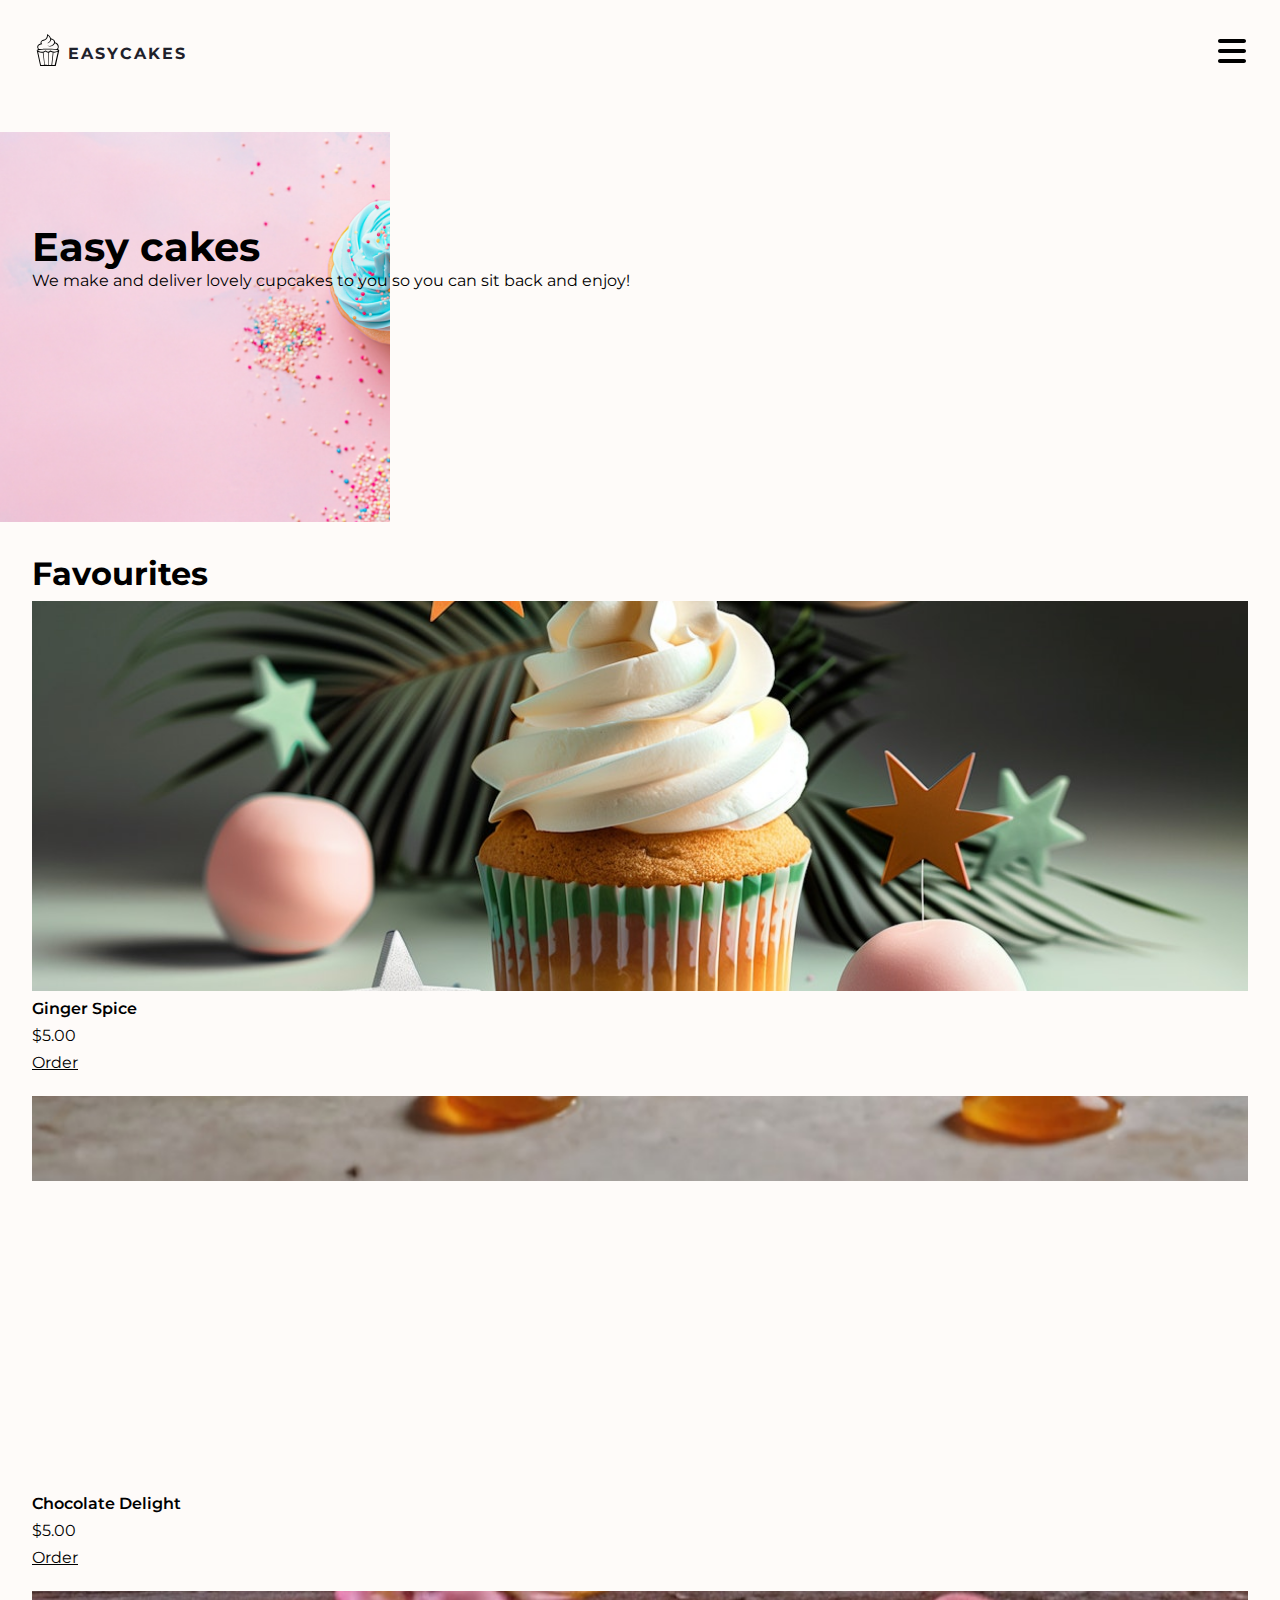
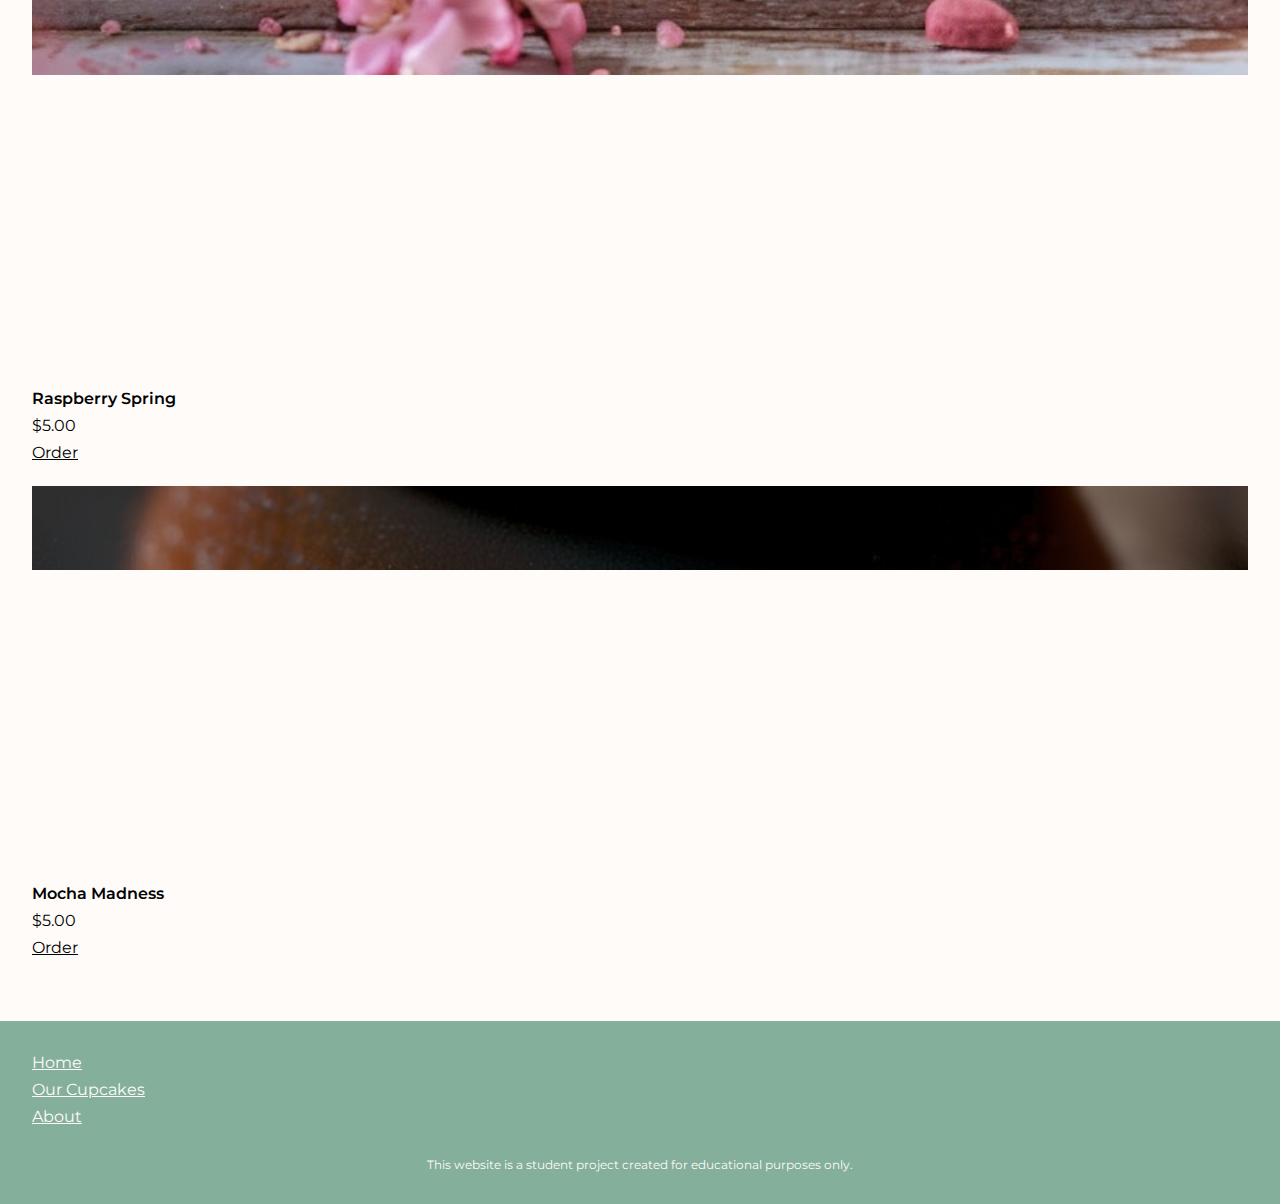
<file: index.html>
<!DOCTYPE html>
<html lang="en">
<head>
     <meta charset="UTF-8">
     <meta name="viewport" content="width=device-width, initial-scale=1.0">
     <title>EASYCAKES - We make cupcakes easy!</title>

     <!-- GOOGLE FONTS -->
     <link rel="preconnect" href="https://fonts.googleapis.com">
     <link rel="preconnect" href="https://fonts.gstatic.com" crossorigin>
     <link href="https://fonts.googleapis.com/css2?family=Montserrat:ital,wght@0,100..900;1,100..900&display=swap" rel="stylesheet">

     <!-- EASYCAKE CSS -->
     <link rel="stylesheet" href="assets/css/style.css">

     <!-- EASYCAKE JAVASCRIPT -->
     <script src="assets/js/script.js" defer></script>

</head>
<body>
     <header>
          <div class="masthead">
               <div class="logo">
                    <img class="logomark" src="assets/images/easycakes-logo.svg" alt="Logo for easycakes - shows a line drawing of a cupcake">
                    <span class="wordmark">easycakes</span>
               </div>
               <a href="#" class="icon menu mobile">
                    <svg><use href="assets/images/icons.svg#menu-icon" /></svg>
               </a>
          </div>
          <nav class="nav-menu hide">
               <a href="#" class="icon close">
                    <svg><use href="assets/images/icons.svg#close-icon" /></svg>
               </a>
               <ul>
                    <li><a href="index.html">Home</a></li>
                    <li><a href="cupcakes.html">Our Cupcakes</a></li>
                    <li><a href="about.html">About</a></li>
               </ul>
          </nav>
     </header>
     <main>
          <section class="hero">
               <img class="hero-img" src="assets/images/hero-cupcake.jpeg" alt="Cupcakes with sprinkles">
               <div class="hero-content">
                   <h1>Easy cakes</h1>
                   <p class="descriptor">We make and deliver lovely cupcakes to you so you can sit back and enjoy! </p> 
               </div>
          </section>
          <section class="cupcakes">
               <h2>Favourites</h2>
               <div class="card">
                    <img class="card-img" src="assets/images/gingerbread-cupcake.jpeg" alt="Festive Cupcake with Sprinkles and Ornaments">
                    <p class="card-desc">Ginger Spice</p>
                    <p class="card-price">$5.00</p>
                    <a class="" href="#">Order</a>
               </div>
               <div class="card">
                    <img class="card-img top-align" src="assets/images/chocolate-cupcake.jpeg" alt="Festive Cupcake with Sprinkles and Ornaments">
                    <p class="card-desc">Chocolate Delight </p>
                    <p class="card-price">$5.00</p>
                    <a class="" href="#">Order</a>
               </div>
               <div class="card">
                    <img class="card-img top-align" src="assets/images/raspberry-cupcake.jpeg" alt="Festive Cupcake with Sprinkles and Ornaments">
                    <p class="card-desc">Raspberry Spring</p>
                    <p class="card-price">$5.00</p>
                    <a class="" href="#">Order</a>
               </div>
               <div class="card">
                    <img class="card-img top-align" src="assets/images/mocha-cupcake.jpeg" alt="Festive Cupcake with Sprinkles and Ornaments">
                    <p class="card-desc">Mocha Madness</p>
                    <p class="card-price">$5.00</p>
                    <a class="" href="#">Order</a>
               </div>
          </section>

     </main>
     <footer>
          <nav class="menu">
               <ul>
                    <li><a href="index.html">Home</a></li>
                    <li><a href="cupcakes.html">Our Cupcakes</a></li>
                    <li><a href="about.html">About</a></li>
               </ul>
          </nav>
          <p class="disclaimer">This website is a student project created for
               educational purposes only.</p>
     </footer>
</body>
</html>
</file>
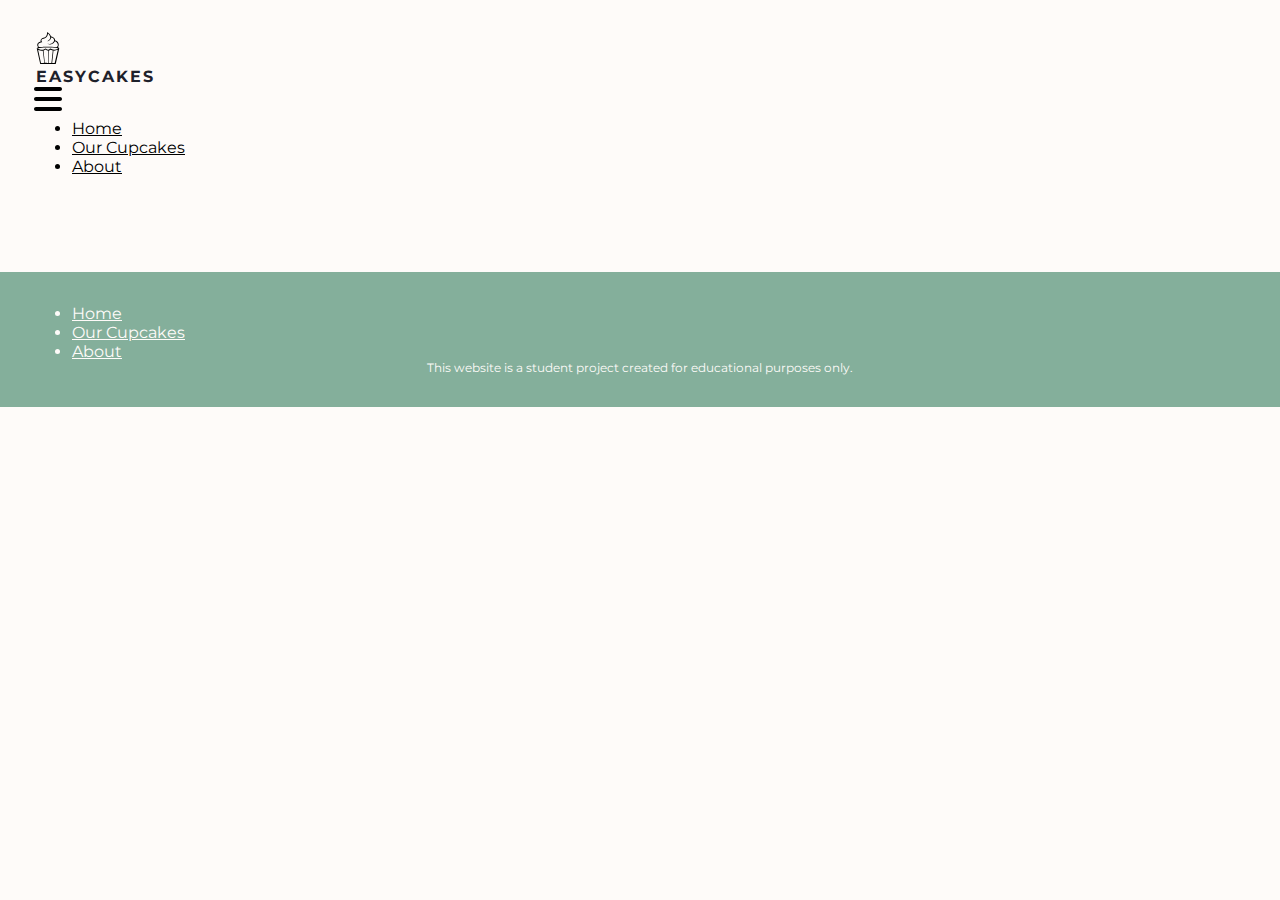
<file: about.html>
<!DOCTYPE html>
<html lang="en">
<head>
     <meta charset="UTF-8">
     <meta name="viewport" content="width=device-width, initial-scale=1.0">
     <title>EASYCAKES - We make cupcakes easy!</title>

     <!-- GOOGLE FONTS -->
     <link rel="preconnect" href="https://fonts.googleapis.com">
     <link rel="preconnect" href="https://fonts.gstatic.com" crossorigin>
     <link href="https://fonts.googleapis.com/css2?family=Montserrat:ital,wght@0,100..900;1,100..900&display=swap" rel="stylesheet">

     <!-- EASYCAKE CSS -->
     <link rel="stylesheet" href="assets/css/style.css">

     <!-- EASYCAKE JAVASCRIPT -->
     <script src="assets/js/script.js" defer></script>

</head>
<body>
     <header>
          <img class="logomark" src="assets/images/easycakes-logo.svg" alt="Logo for easycakes - shows a line drawing of a cupcake">
          <span class="wordmark">easycakes</span>
          <nav>
               <a href="" class="icon">
                    <svg><use href="assets/images/icons.svg#menu-icon" /></svg>
               </a>
               <ul>
                    <li><a href="index.html">Home</a></li>
                    <li><a href="cupcakes.html">Our Cupcakes</a></li>
                    <li><a href="about.html">About</a></li>
               </ul>
          </nav>
     </header>
     <main></main>
     <footer>
          <ul>
               <li><a href="index.html">Home</a></li>
               <li><a href="cupcakes.html">Our Cupcakes</a></li>
               <li><a href="about.html">About</a></li>
          </ul>
          <p class="disclaimer">This website is a student project created for
               educational purposes only.</p>
     </footer>
</body>
</html>
</file>
<file: assets/css/style.css>
/* GLOBAL VARIABLES */
:root {
     /* Primary colour */
     --salmon-pink: #fc9d9b;
     --apricot: #ffccad;
     --cam-blue: #84af9b;
     --black: #1e212b;
     --white: #fefbf9;

     /* Typography */
     --ec-font-family: "Montserrat", sans-serif;

     /* Typescale */
     --h1: 2.5rem;
     --h2: 1.9882rem;
     --h3: 1.5811rem;
     --h4: 1.2574rem;
     --h5: 1.138rem;
     --h6: 1.067rem;
     --tSmall: 0.7368rem;

     /* Spacings */
     --base: 1rem;

     --x-small: 0.25rem;
     --small: 0.5rem;
     --medium: 1.5rem;
     --large: 2rem;
     --x-large: 3rem;
}

/* GLOBAL STYLES */
* {
     box-sizing: border-box;
     margin: 0;
     /* padding: 0; */
}

html {
     font-size: 100%;
     background-color: var(--white);
}

body {
     font-family: var(--ec-font-family);
     
     display: grid;
     grid-template-columns: 1fr 1fr;
     gap: var(--large);

     position: relative;


}

/* TYPOGRAPHY */
h1, h2, h3, h4, h5, h6 {
     font-family: var(--ec-font-family);
}

h1 {
     font-size: var(--h1);
     color: var(--purple);
     font-weight: 700;
}

h2 {
     font-size: var(--h2);
     margin-bottom: var(--small);
     margin-top: var(--small);
     font-weight: 700;
}

h3 {
     font-size: var(--h3);
     font-style: italic;
     margin-bottom: var(--small);
     margin-top: var(--small);
     font-weight: 600;
}

h4 {
     font-size: var(--h4);
     font-weight: 600;

     margin-bottom: var(--x-small);
     margin-top: var(--x-small);
}

a {
     color: inherit;
}

img {
     display: block;
}

/* HEADER */
.logo {
     display: flex;
     align-items: center;

     position: relative;
}

.logomark {
     color: var(--cam-blue);
     width: var(--large);
     height: var(--large);
}

.wordmark {
     text-transform: uppercase;
     font-weight: 700;
     letter-spacing: 0.125rem;

     color: var(--black);

     position: relative;
     top: 3px;

     margin-left: var(--x-small);
}

header {
     grid-column: span 2;

     position: relative;

     padding: var(--large);
}

.masthead {
     display: flex;
     align-items: center;
     justify-content: space-between;
}

.masthead .icon.menu {
     position: relative;
     top: 3px;;
}

.icon svg {
     max-width: var(--large);
     max-height: var(--large);
}

/* Navigation */

.nav-menu {
     display: flex;
     flex-direction: column;
     gap: var(--large);
     position: absolute;
     top: 0;
     right: 0;
     /* left: 100vw; */

     z-index: 12;

     background-color: var(--apricot);
     width: 70vw;
     height: 100vh;

     /* margin: -2rem; */
     padding: var(--large);

     color: var(--cream);
}

.nav-menu .icon {
     align-self: flex-end;
}

.nav-menu a {
     text-decoration: none;
     font-size: var(--h4);
     text-align: center;

     display: block;
}

.nav-menu ul {
     padding: 0;
}

.nav-menu ul li {
     list-style: none;
     margin-bottom: var(--medium);
     padding-top: var(--medium);
     padding-bottom: var(--medium);
}

.nav-menu.hide {
     right: 100vw;
}

.nav-menu .current {
     background-color: rgba(0, 0, 0, 0.5);
}

/* MAIN */
main {
     grid-column: span 2;

     padding-left: var(--large);
     padding-right: var(--large);
}

section {
     margin-bottom: var(--large);
}

.hero {
     display: flex;
     flex-direction: column;
     position: relative;
}

.hero-content {
     position: absolute;
     top: 10vh;

     /* color: var(--white); */
}


.hero-img {
     margin-left: -2rem;
     margin-right: -2rem;
     width: 390px;
     height: 390px;

     object-position: left 15% top 15%;
}

.hero img, .card-img {
     object-fit: cover;
}

.card {
     display: flex;
     flex-direction: column;
     gap: var(--small);

     margin-bottom: var(--medium);
}

.card-img {
     width: 100%;
     height: 390px;
     
}

.card-img.top-align {
     object-position: left 0% bottom -25%;
}

.card-desc {
     font-weight: 600;
}



/* FOOTER */

footer {
     background-color: var(--cam-blue);
     grid-column: span 2;

     /* margin: 2rem -2rem 2rem -2rem; */
     padding: var(--large);

     color: var(--white);
}

footer nav ul {
     list-style: none;
     padding: 0;
     margin-bottom: var(--large);
}

footer nav ul li {
     margin-bottom: var(--small);
}

p.disclaimer {
     font-size: var(--tSmall);
     text-align: center;
}
</file>
